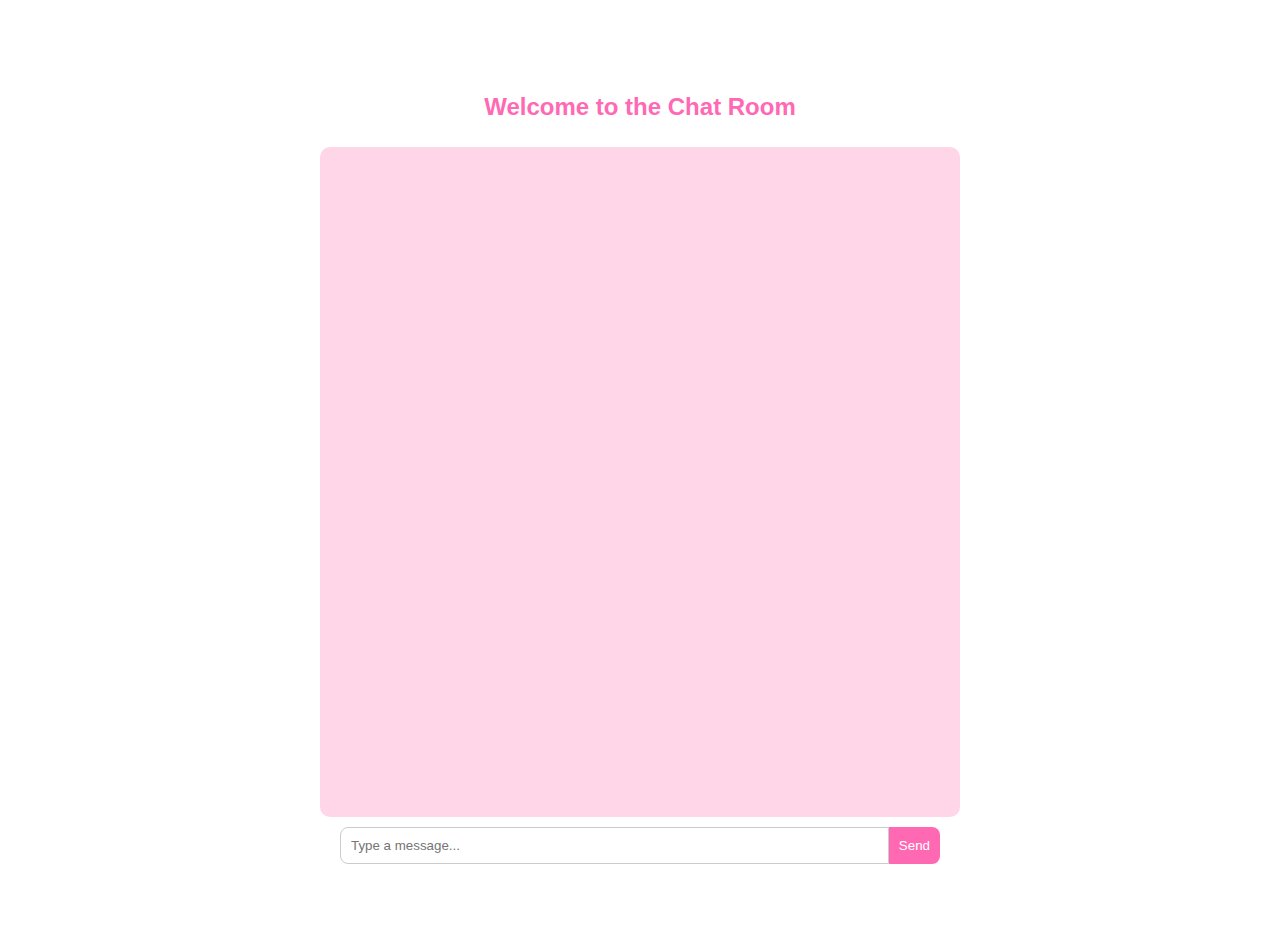
<file: frontend/index.html>
<!DOCTYPE html>
<html lang="en">
<head>
    <meta charset="UTF-8">
    <meta name="viewport" content="width=device-width, initial-scale=1.0">
    <title>Chat Room</title>
    <link rel="stylesheet" href="style.css">
</head>
<body>
<div class="chat-room">
    <div class="chat-header">
        <h1>Welcome to the Chat Room</h1>
    </div>
    <div class="chat-container">
        <div id="messages" class="messages"></div>
    </div>
    <div class="chat-input">
        <input type="text" id="messageInput" placeholder="Type a message...">
        <button id="sendButton">Send</button>
    </div>
</div>
<script src="script.js"></script>
</body>
</html>
</file>
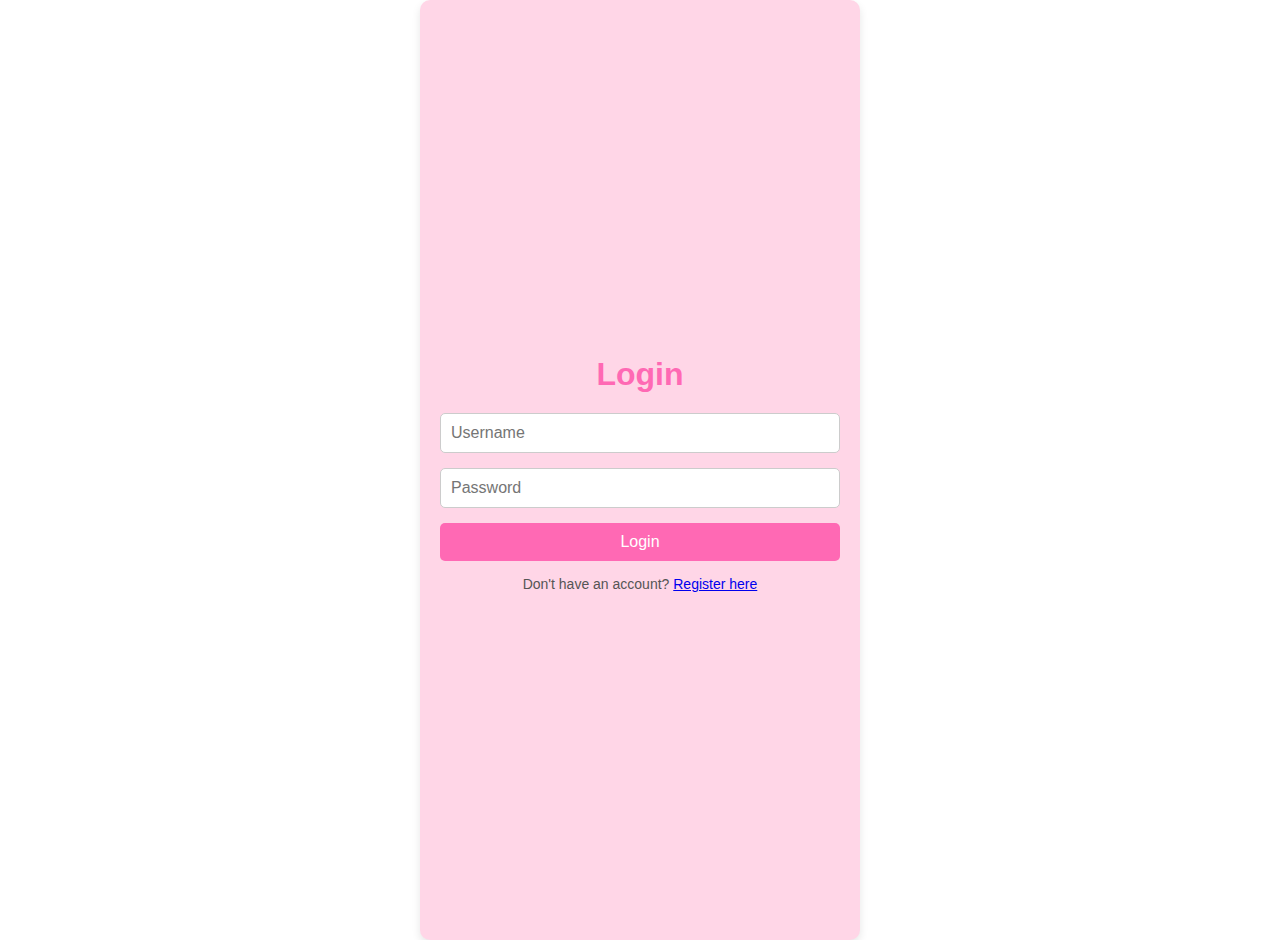
<file: src/main/resources/static/login.html>
<!DOCTYPE html>
<html lang="en">
<head>
    <meta charset="UTF-8">
    <meta name="viewport" content="width=device-width, initial-scale=1.0">
    <title>Login</title>
    <link rel="stylesheet" href="style.css">
</head>
<body>
<div class="login-container">
    <h1>Login</h1>
    <form id="loginForm" class="login-form">
        <input type="text" id="username" placeholder="Username" required>
        <input type="password" id="password" placeholder="Password" required>
        <button type="submit">Login</button>
    </form>
    <p>Don't have an account? <a href="/register.html">Register here</a></p>
</div>
<script>
    const form = document.getElementById("loginForm");
    form.addEventListener("submit", async (e) => {
        e.preventDefault();
        const username = document.getElementById("username").value;
        const password = document.getElementById("password").value;

        const response = await fetch("/login", {
            method: "POST",
            headers: {
                "Content-Type": "application/json",
            },
            body: JSON.stringify({ username, password }),
        });

        const data = await response.json();
        if (data.status === "Login successful") {
            window.location.href = "/index.html"; // Redirect to chat
        } else {
            alert(data.error || "Login failed");
        }
    });
</script>
</body>
</html>
</file>
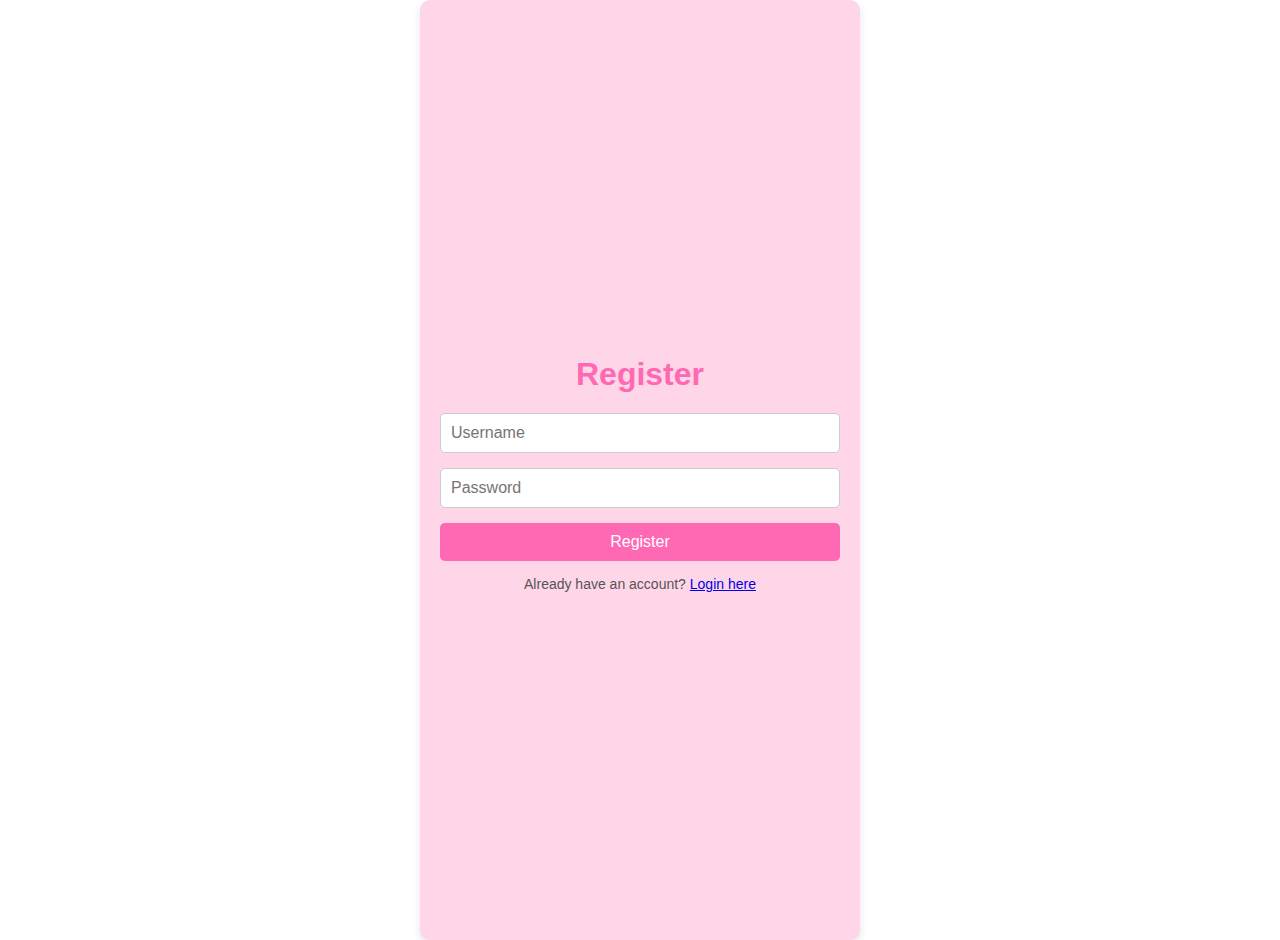
<file: src/main/resources/static/register.html>
<!DOCTYPE html>
<html lang="en">
<head>
    <meta charset="UTF-8">
    <meta name="viewport" content="width=device-width, initial-scale=1.0">
    <title>Register</title>
    <link rel="stylesheet" href="style.css">
</head>
<body>
<div class="login-container">
    <h1>Register</h1>
    <form id="registerForm" class="login-form">
        <input type="text" id="username" placeholder="Username" required>
        <input type="password" id="password" placeholder="Password" required>
        <button type="submit">Register</button>
    </form>
    <p>Already have an account? <a href="login.html">Login here</a></p>
</div>
<script>
    const form = document.getElementById("registerForm");
    form.addEventListener("submit", async (e) => {
        e.preventDefault();
        const username = document.getElementById("username").value;
        const password = document.getElementById("password").value;

        const response = await fetch("/register", {
            method: "POST",
            headers: {
                "Content-Type": "application/json",
            },
            body: JSON.stringify({ username, password }),
        });

        const data = await response.json();
        if (data.status) {
            alert(data.status);
            window.location.href = "/login.html"; // Redirect to login page
        } else {
            alert(data.error || "Registration failed");
        }
    });
</script>
</body>
</html>
</file>
<file: frontend/style.css>
body {
    margin: 0;
    font-family: Arial, sans-serif;
    background-color: white;
    background-image: url('https://path-to-your-pink-bow-image.png');
    background-repeat: repeat;
    background-size: 50px;
}

.chat-room {
    display: flex;
    flex-direction: column;
    align-items: center;
    justify-content: center;
    height: 100vh;
    padding: 20px;
}

.chat-header {
    margin-bottom: 10px;
}

.chat-header h1 {
    font-size: 24px;
    color: #FF69B4;
}

.chat-container {
    width: 80%;
    max-width: 600px;
    height: 70%;
    background-color: #FFD6E7;
    border-radius: 10px;
    padding: 20px;
    overflow-y: auto;
}

.messages {
    display: flex;
    flex-direction: column;
    gap: 10px;
}

.message {
    display: flex;
    align-items: center;
    padding: 10px;
    border-radius: 8px;
    max-width: 75%;
}

.message.left {
    background-color: #FFF;
    align-self: flex-start;
}

.message.right {
    background-color: #FFB6C1;
    align-self: flex-end;
}

.avatar {
    width: 40px;
    height: 40px;
    border-radius: 50%;
    margin-right: 10px;
}

.text {
    flex: 1;
}

.chat-input {
    display: flex;
    margin-top: 10px;
    width: 80%;
    max-width: 600px;
}

.chat-input input {
    flex: 1;
    padding: 10px;
    border: 1px solid #ccc;
    border-radius: 8px 0 0 8px;
}

.chat-input button {
    padding: 10px;
    background-color: #FF69B4;
    color: white;
    border: none;
    border-radius: 0 8px 8px 0;
    cursor: pointer;
}

.chat-input button:hover {
    background-color: #FF1493;
}
</file>
<file: src/main/resources/static/style.css>
/* General body styling */
body {
    margin: 0;
    font-family: Arial, sans-serif;
    background-color: white;
    background-image: url('https://path-to-your-pink-bow-image.png');
    background-repeat: repeat;
    background-size: 50px;
}

/* Chat room container */
.chat-container {
    display: flex;
    flex-direction: column;
    align-items: center;
    justify-content: center;
    padding: 20px;
}

.chat-header {
    position: relative; /* Use relative positioning for containing elements */
    display: flex; /* Use flexbox for horizontal alignment */
    align-items: center; /* Vertically align items */
    padding: 10px; /* Optional: Add padding for spacing */
    width: 100%; /* Ensure the header spans the full width */
}

.chat-header h1 {
    position: absolute; /* Remove h1 from the flow */
    left: 50%; /* Move the left edge of the h1 to the center of the container */
    transform: translateX(-50%); /* Adjust so the center of h1 aligns with the center of the container */
    font-size: 24px;
    color: #FF69B4;
    margin: 0; /* Remove default margin for alignment */
    text-align: center; /* Center text inside h1 */
}

.chat-header .right-text {
    margin-left: auto; /* Push this span to the far right */
    font-size: 16px; /* Adjust size of the right-aligned text */
    color: #555; /* Customize the color */
    margin-right: 10px; /* Add some spacing from the edge */
}

/* Chat message area */
.messages {
    width: 80%;
    max-width: 600px;
    height: 70%;
    background-color: #FFD6E7;
    border-radius: 10px;
    padding: 20px;
    overflow-y: auto;
    display: flex;
    flex-direction: column;
    gap: 10px;
}

/* Chat input area */
.chat-input {
    display: flex; /* Use flexbox for alignment */
    justify-content: center; /* Center content horizontally */
    align-items: center; /* Align content vertically */
    margin-top: 10px;
    margin: 0 auto; /* Center the container horizontally within its parent */
    width: 80%;
    max-width: 600px;
}

/* Style for input field */
.chat-input input {
    flex: 1; /* Allow input to take remaining space */
    padding: 10px;
    border: 1px solid #ccc;
    border-radius: 8px 0 0 8px;
}

/* Style for button */
.chat-input button {
    padding: 10px;
    border: none;
    background-color: #FF69B4;
    color: white;
    border-radius: 0 8px 8px 0;
    cursor: pointer;
}

.chat-input button:hover {
    background-color: #FF1493;
}

/* Message styling */
.message {
    display: flex;
    align-items: center;
    padding: 10px;
    border-radius: 8px;
    max-width: 75%;
}

/* Messages from other users */
.message.left {
    background-color: #FFF;
    align-self: flex-start;
}

/* Messages from the logged-in user */
.message.right {
    background-color: #FFB6C1;
    align-self: flex-end;
}

/* Text inside the message */
.text {
    word-wrap: break-word;
}

/* Login container */
.login-container {
    display: flex;
    flex-direction: column;
    align-items: center;
    justify-content: center;
    height: 100vh;
    background-color: #FFD6E7;
    border-radius: 10px;
    width: 100%;
    max-width: 400px;
    margin: 0 auto;
    padding: 20px;
    box-shadow: 0 4px 8px rgba(0, 0, 0, 0.1);
}

/* Login header */
.login-container h1 {
    color: #FF69B4;
    margin-bottom: 20px;
}

/* Login form */
.login-form {
    display: flex;
    flex-direction: column;
    width: 100%;
}

.login-form input {
    margin-bottom: 15px;
    padding: 10px;
    border: 1px solid #ccc;
    border-radius: 5px;
    font-size: 16px;
}

.login-form button {
    padding: 10px;
    background-color: #FF69B4;
    color: white;
    border: none;
    border-radius: 5px;
    cursor: pointer;
    font-size: 16px;
}

.login-form button:hover {
    background-color: #FF1493;
}

/* Register link */
.login-container p {
    margin-top: 15px;
    font-size: 14px;
    color: #555;
}

.login-container span {
    color: #FF69B4;
    cursor: pointer;
}

.login-container span:hover {
    text-decoration: underline;
}
</file>
